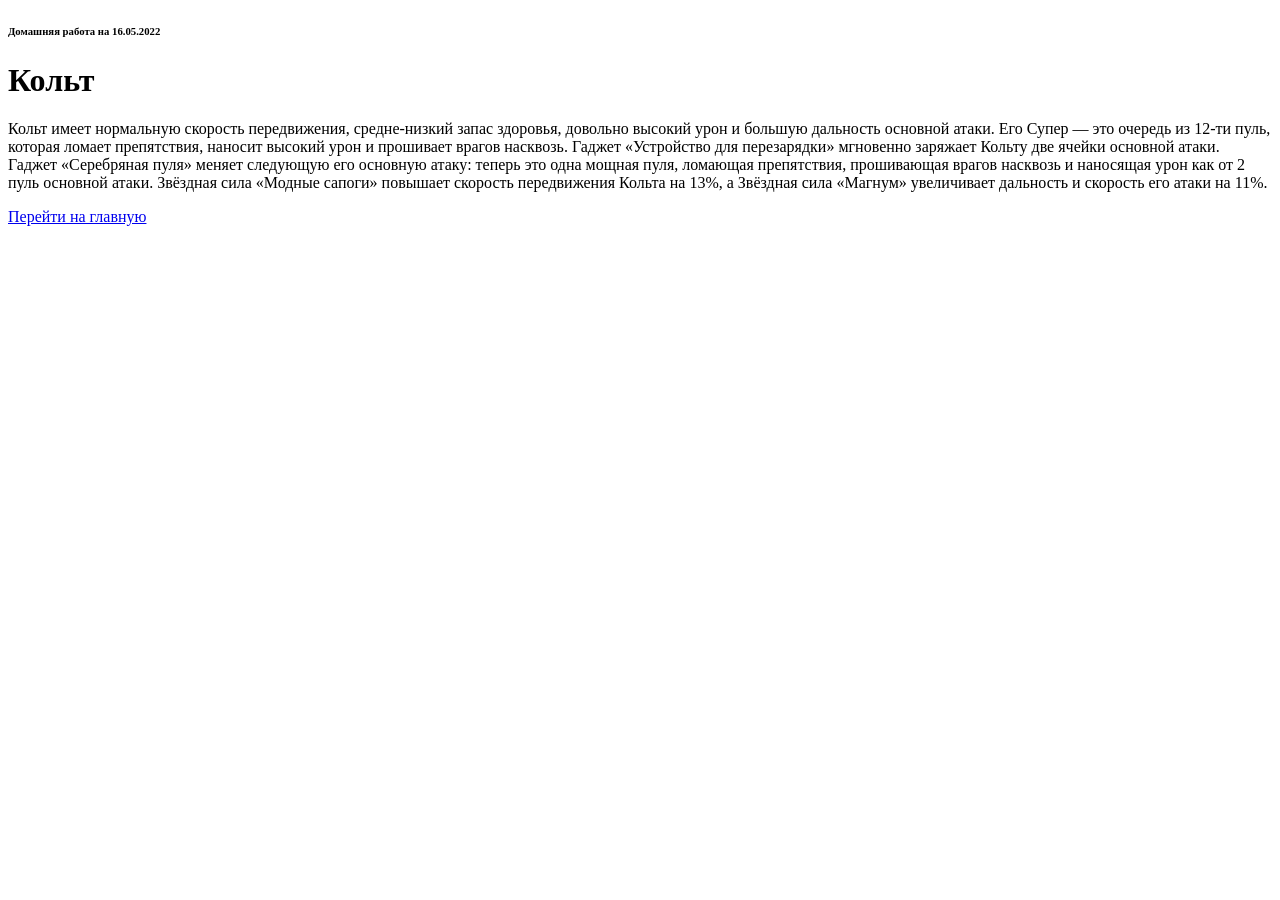
<file: colt.html>
<!DOCTYPE html>
<html>
  <head>
     <title>Kekker - main</title>
  </head>
  <body>
    <h6>Домашняя работа на 16.05.2022</h6>
    <h1>Кольт</h1>
    <p>Кольт имеет нормальную скорость передвижения, средне-низкий запас здоровья, довольно высокий урон и большую дальность основной атаки. Его Супер — это очередь из 12-ти пуль, которая ломает препятствия, наносит высокий урон и прошивает врагов насквозь. Гаджет «Устройство для перезарядки» мгновенно заряжает Кольту две ячейки основной атаки. Гаджет «Серебряная пуля» меняет следующую его основную атаку: теперь это одна мощная пуля, ломающая препятствия, прошивающая врагов насквозь и наносящая урон как от 2 пуль основной атаки. Звёздная сила «Модные сапоги» повышает скорость передвижения Кольта на 13%, а Звёздная сила «Магнум» увеличивает дальность и скорость его атаки на 11%.</p>
    
    <p><a href="https://1kekker1.github.io/site/second.html">Перейти на главную</a></p>
  </body>
 <html>
</file>
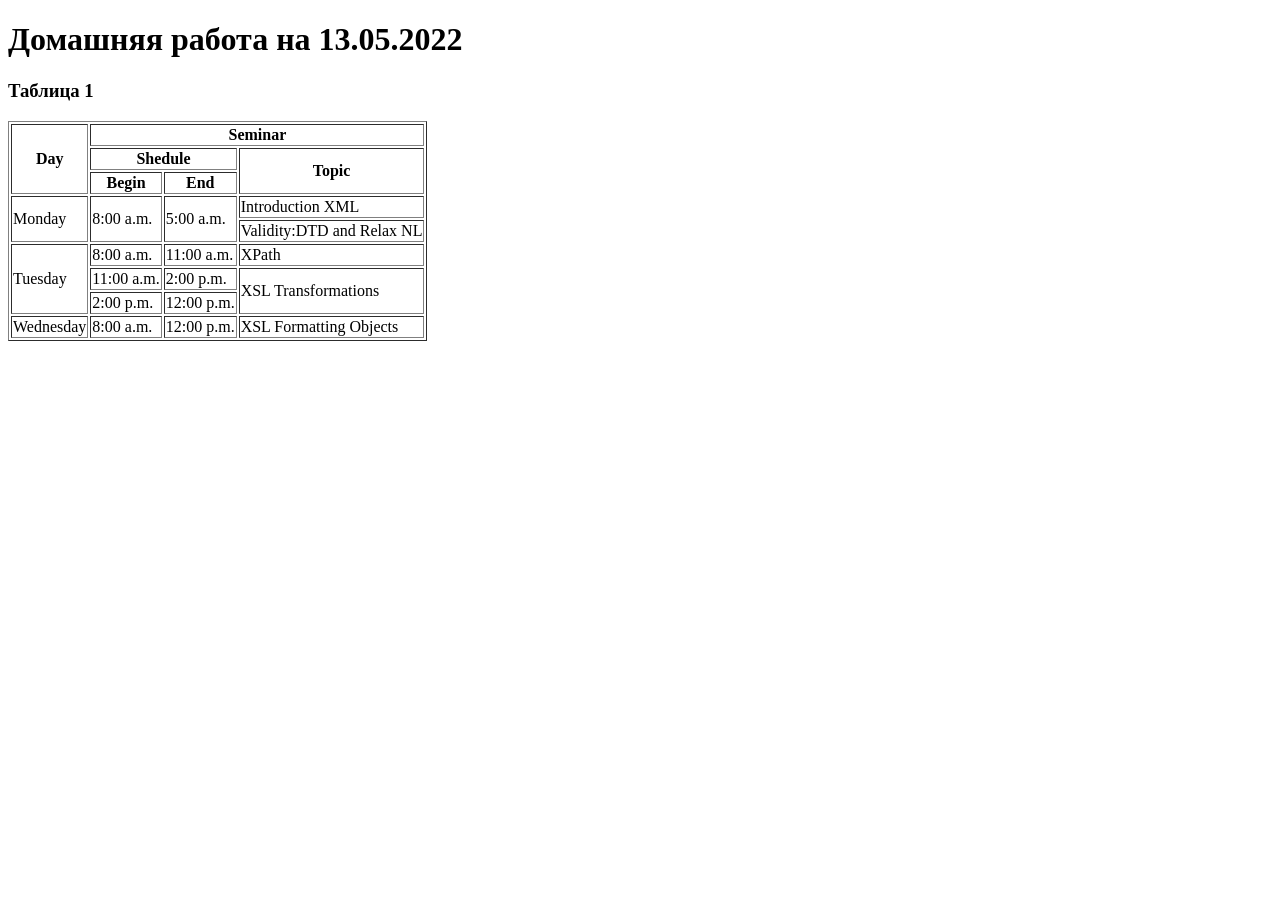
<file: homeWork.html>
<!DOCTYPE html>
<html>
  <head>
     <title>Kekker - main</title>
  </head>
  <body>
    <h1>Домашняя работа на 13.05.2022</h1>
    
    <h3>Таблица 1</h3>

    <table border="1">
      <tr>
        <th rowspan="3">Day</th>
        <th colspan="3">Seminar</th>
      </tr>
      <tr>
        <th colspan="2">Shedule</th>
        <th rowspan="2">Topic</th>
      </tr>
      <tr>
        <th>Begin</th><th>End</th>
      </tr>
      <tr>
        <td rowspan="2">Monday</td>
        <td rowspan="2">8:00 a.m.</td>
        <td rowspan="2">5:00 a.m.</td>
        <td>Introduction XML</td>
      </tr>
      <tr>
        <td>Validity:DTD and Relax NL</td>
      </tr>
      <tr>
        <td rowspan="3">Tuesday</td>
        <td>8:00 a.m.</td>
        <td>11:00 a.m.</td>
        <td>XPath</td>
      </tr>
      <tr>
        <td>11:00 a.m.</td>
        <td>2:00 p.m.</td>
        <td rowspan="2">XSL Transformations</td>
      </tr>
      <tr>
        <td>2:00 p.m.</td>
        <td>12:00 p.m.</td>
      </tr>
      <tr>
        <td>Wednesday</td>
        <td>8:00 a.m.</td>
        <td>12:00 p.m.</td>
        <td>XSL Formatting Objects</td>
      </tr>
  </body>
 <html>
</file>
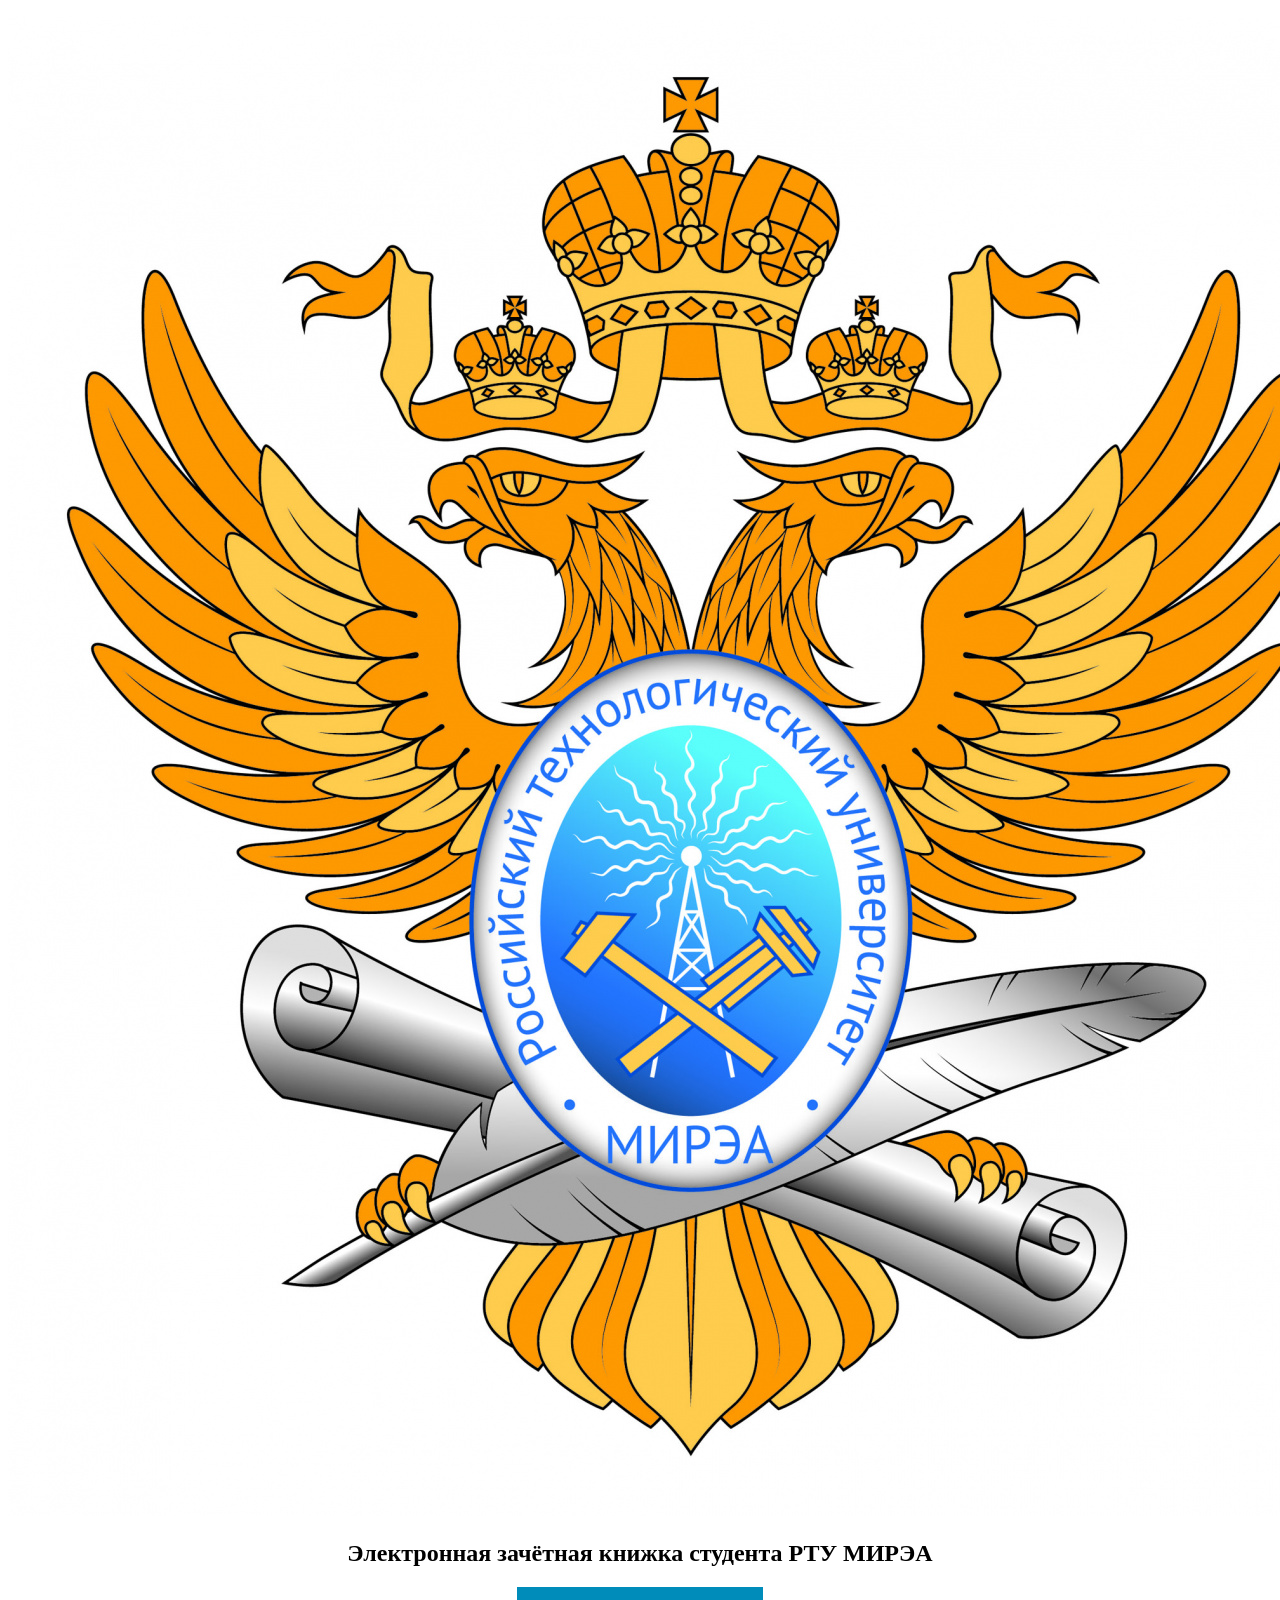
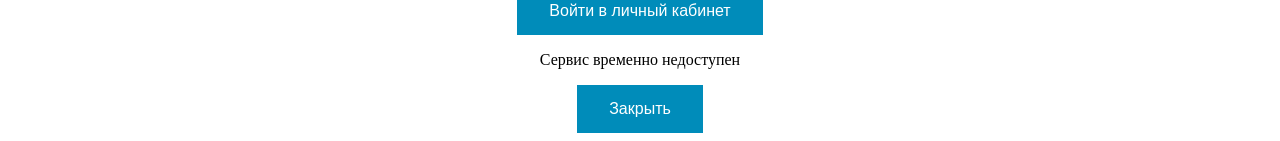
<file: main.html>
<!DOCTYPE html>
<html>
    <head>
        <title>Page_title</title>
        <link rel="stylesheet" href="main.css">
        <script src="main.js"></script>
    </head>
    <body>
        <p><img src="images/MIREA.jpg" alt="Герб РТУ МИРЭА"></p>
        <h2>Электронная зачётная книжка студента РТУ МИРЭА</h2>


        <button onclick="openPopup()">Войти в личный кабинет</button>
        <div class="popup">
            <p>Сервис временно недоступен</p>
        </div>



        <div class="popup">
            <button class="dont" onclick="closePopup()">Закрыть</button>
            <!-- Содержимое всплывающего окна -->
          </div>
    </body>
</html>
</file>
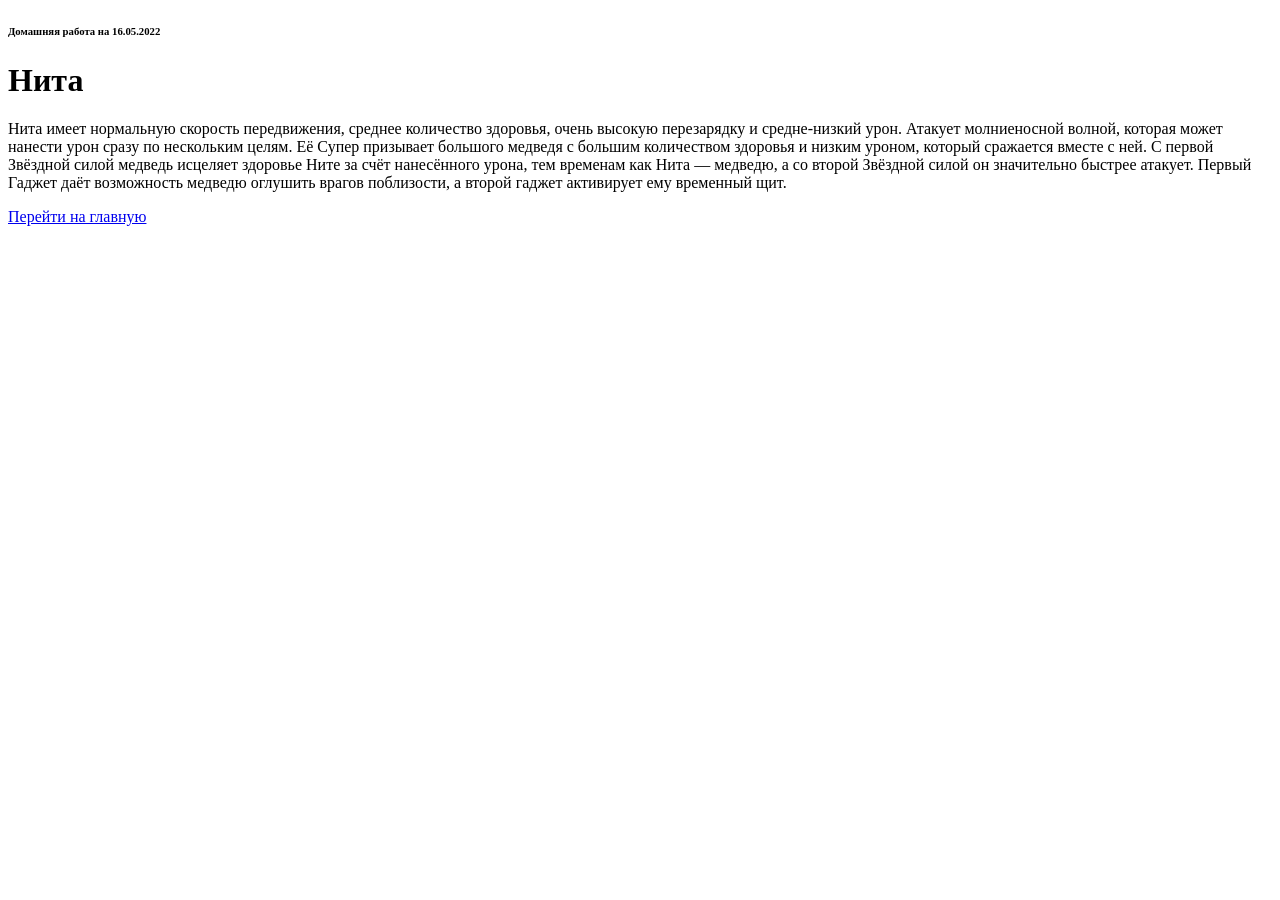
<file: nita.html>
<!DOCTYPE html>
<html>
  <head>
     <title>Kekker - main</title>
  </head>
  <body>
    <h6>Домашняя работа на 16.05.2022</h6>
    <h1>Нита</h1>
    <p>Нита имеет нормальную скорость передвижения, среднее количество здоровья, очень высокую перезарядку и средне-низкий урон. Атакует молниеносной волной, которая может нанести урон сразу по нескольким целям. Её Супер призывает большого медведя с большим количеством здоровья и низким уроном, который сражается вместе с ней. С первой Звёздной силой медведь исцеляет здоровье Ните за счёт нанесённого урона, тем временам как Нита — медведю, а со второй Звёздной силой он значительно быстрее атакует. Первый Гаджет даёт возможность медведю оглушить врагов поблизости, а второй гаджет активирует ему временный щит.</p>
    
    <p><a href="https://1kekker1.github.io/site/second.html">Перейти на главную</a></p>
  </body>
 <html>
</file>
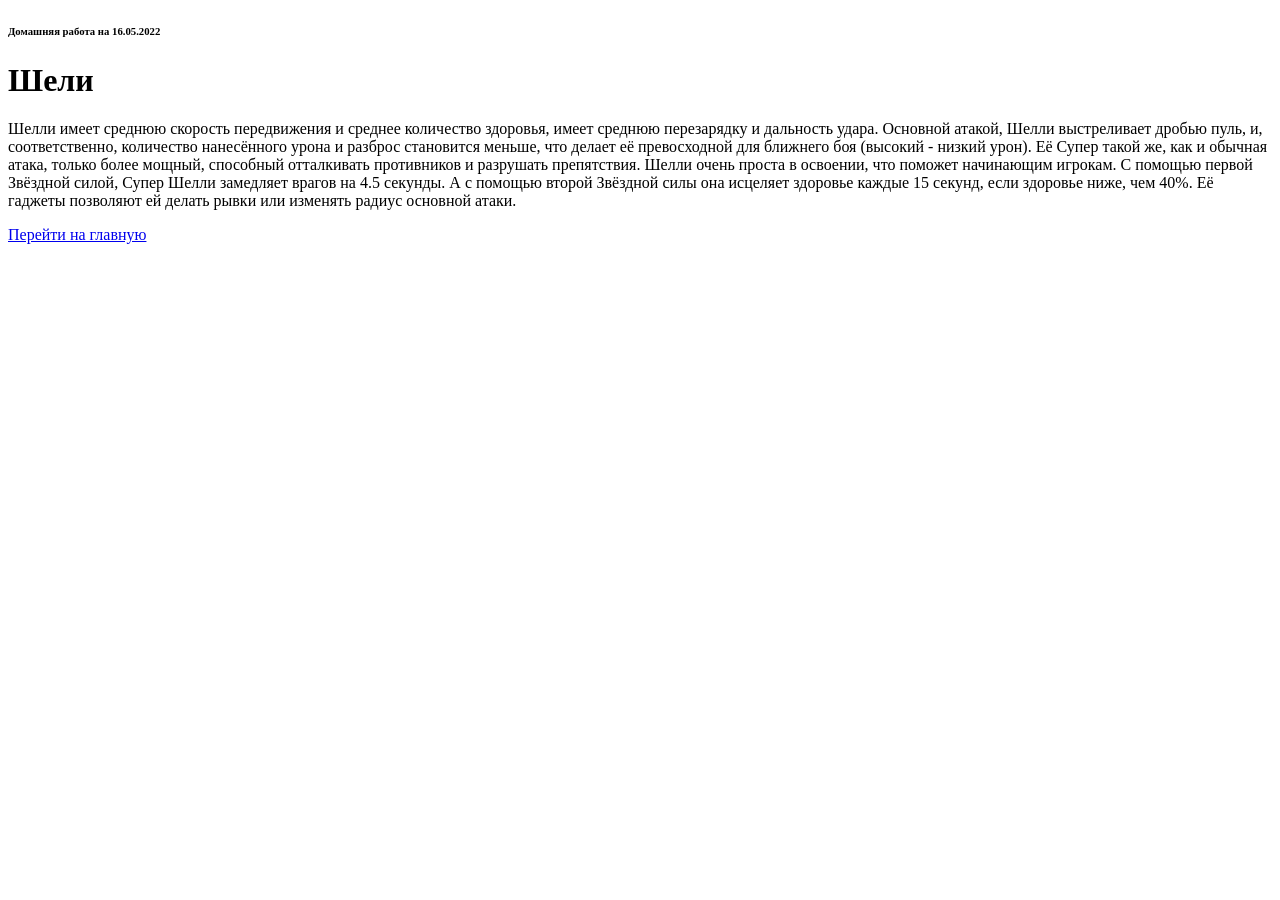
<file: shelly.html>
<!DOCTYPE html>
<html>
  <head>
     <title>Kekker - main</title>
  </head>
  <body>
    <h6>Домашняя работа на 16.05.2022</h6>
    <h1>Шели</h1>
    <p>Шелли имеет среднюю скорость передвижения и среднее количество здоровья, имеет среднюю перезарядку и дальность удара. Основной атакой, Шелли выстреливает дробью пуль, и, соответственно, количество нанесённого урона и разброс становится меньше, что делает её превосходной для ближнего боя (высокий - низкий урон). Её Супер такой же, как и обычная атака, только более мощный, способный отталкивать противников и разрушать препятствия. Шелли очень проста в освоении, что поможет начинающим игрокам. С помощью первой Звёздной силой, Супер Шелли замедляет врагов на 4.5 секунды. А с помощью второй Звёздной силы она исцеляет здоровье каждые 15 секунд, если здоровье ниже, чем 40%. Её гаджеты позволяют ей делать рывки или изменять радиус основной атаки.</p>
    
    <p><a href="https://1kekker1.github.io/site/second.html">Перейти на главную</a></p>
  </body>
 <html>
</file>
<file: main.css>
button {
    background-color: #008CBA;
    font-size: 24px;
    border: none;
    color: white;
    padding: 15px 32px;
    text-align: center;
    text-decoration: none;
    display: inline-block;
    font-size: 16px;
    margin: 0 auto;
    display: block;
}
.dont {
    background-color: #008CBA;
    font-size: 24px;
    border: none;
    color: white;
    padding: 15px 32px;
    text-align: center;
    text-decoration: none;
    display: inline-block;
    font-size: 16px;
    margin: 0 auto;
    display: block;
}
p {
    font-size: 16px;
    text-align: center;
}
H2 { text-align: center }

/* .popup {
    position: absolute;
    top: 50%;
    left: 50%;
    transform: translate(-50%, -50%);
    width: 300px;
    height: 200px;
    background-color: #fff;
    border: 1px solid #000;
    opacity: 1;
    z-index: 9999;
  } */
</file>
